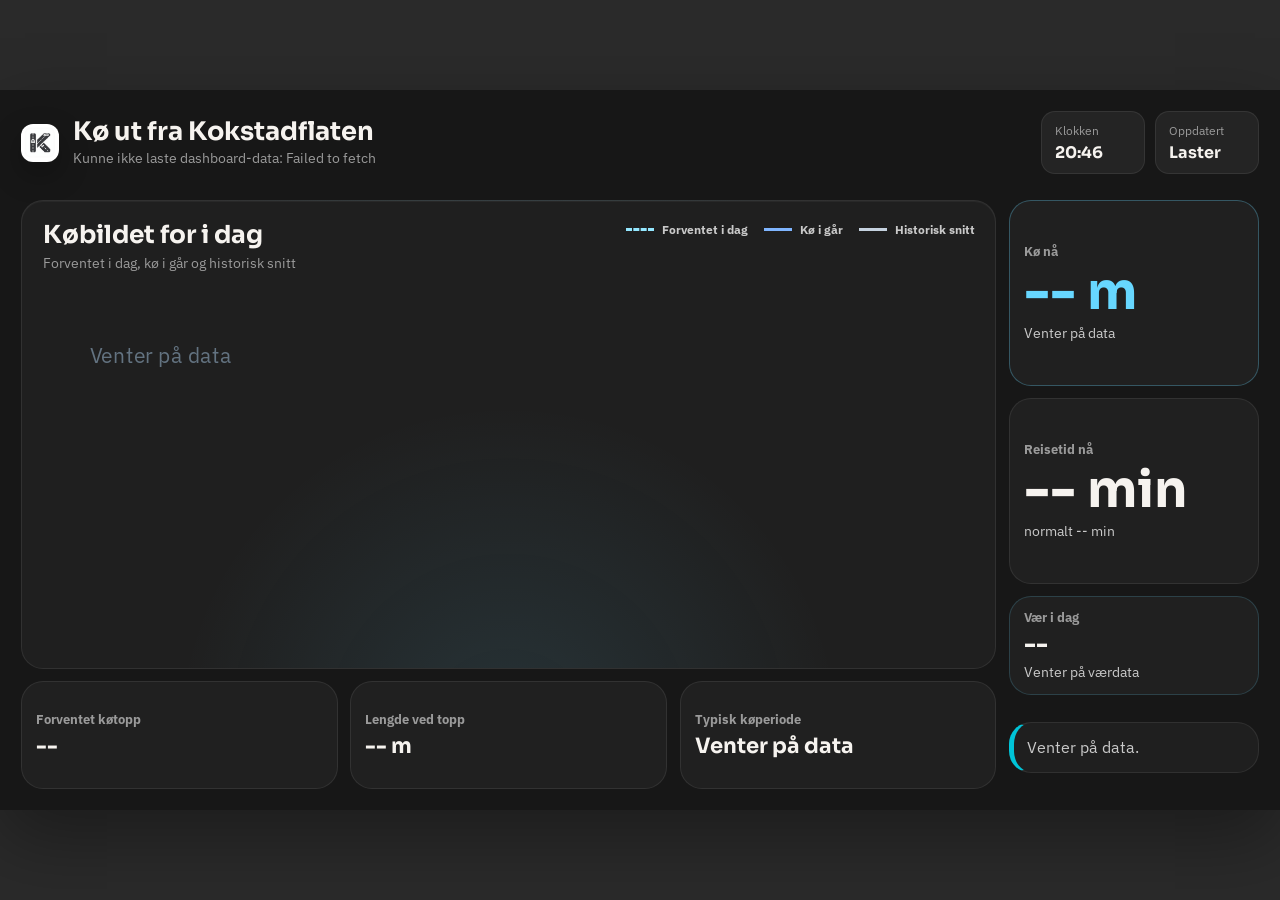
<file: index.html>
<!DOCTYPE html>
<html lang="nb">
<head>
  <meta charset="UTF-8" />
  <meta name="viewport" content="width=device-width, initial-scale=1.0" />
  <title>Kø ut fra Kokstadflaten</title>
  <link rel="preconnect" href="https://fonts.googleapis.com">
  <link rel="preconnect" href="https://fonts.gstatic.com" crossorigin>
  <link href="https://fonts.googleapis.com/css2?family=Sora:wght@500;600;700&family=IBM+Plex+Sans:wght@400;500;600&display=swap" rel="stylesheet">
  <link rel="stylesheet" href="./styles.css" />
  <link rel="icon" type="image/jpeg" href="./favicon.jpg" />
  <link rel="shortcut icon" type="image/jpeg" href="./favicon.jpg" />
  <link rel="apple-touch-icon" href="./favicon.jpg" />
</head>
<body>
  <div class="app-shell">
    <header class="brand-header">
      <div class="brand-lockup">
        <img class="brand-logo" src="./favicon.jpg" alt="Kokstad trafikklogo" />
        <div>
          <h1>Kø ut fra Kokstadflaten</h1>
          <p id="routeSubtitle" class="route-subtitle">Odfjell Drilling → Kokstadvegen</p>
        </div>
      </div>

      <div class="header-status" aria-label="Tid og oppdatering">
        <div class="time-block">
          <span class="time-label">Klokken</span>
          <strong id="clockValue">--:--</strong>
        </div>
        <div class="time-block">
          <span class="time-label">Oppdatert</span>
          <strong id="updatedValue">Laster</strong>
        </div>
      </div>
    </header>

    <nav id="routeTabs" class="route-tabs" aria-label="Velg rute"></nav>

    <main class="dashboard">
      <section class="status-overview" aria-label="Oversikt">
        <article class="status-card status-card-primary">
          <span id="queueLengthLabel" class="status-label">Kø nå</span>
          <strong id="queueLengthValue" class="status-value" aria-label="Kølengde nå">-- m</strong>
          <span id="severityLabel" class="status-note">Venter på data</span>
        </article>

        <article class="status-card">
          <span id="liveDurationLabel" class="status-label">Reisetid nå</span>
          <strong id="liveDurationValue" class="status-value" aria-label="Reisetid nå">-- min</strong>
          <span id="heroDelay" class="sr-only">-- min</span>
          <span id="liveDurationNote" class="status-note">normalt <span id="freeFlowValue">-- min</span></span>
        </article>

        <article class="weather-card" aria-label="Vær i dag">
          <span class="status-label">Vær i dag</span>
          <strong id="weatherValue" class="weather-value">--</strong>
          <span id="weatherNote" class="status-note">Venter på værdata</span>
        </article>

        <p id="statusSentence" class="status-sentence">Venter på data.</p>
      </section>

      <section class="queue-chart-panel" aria-labelledby="chartTitle">
        <div class="panel-header">
          <div>
            <h2 id="chartTitle">Købildet for i dag</h2>
            <p id="chartSubtitle">Kølengde i meter gjennom ettermiddagen</p>
          </div>
          <div class="chart-legend" aria-label="Forklaring">
            <span><i class="legend-line legend-actual"></i><span id="actualLegendLabel">Faktisk i dag</span></span>
            <span><i class="legend-line legend-expected"></i><span id="expectedLegendLabel">Forventet i dag</span></span>
            <span><i class="legend-line legend-yesterday"></i><span id="yesterdayLegendLabel">Kø i går</span></span>
            <span><i class="legend-line legend-history"></i><span id="historyLegendLabel">Historisk snitt</span></span>
          </div>
        </div>
        <svg id="delayChart" class="chart" viewBox="0 0 960 360" preserveAspectRatio="none" role="img" aria-label="Graf for forventet kø i dag">
          <text x="48" y="78" fill="#637381" font-size="22" font-family="IBM Plex Sans, Arial">Venter på data</text>
        </svg>
      </section>

      <section class="insight-row" aria-label="Nøkkelinfo">
        <article class="insight-card">
          <span class="insight-label">Forventet køtopp</span>
          <strong id="expectedPeakTimeValue">--</strong>
        </article>
        <article class="insight-card">
          <span class="insight-label">Lengde ved topp</span>
          <strong id="expectedPeakLengthValue">-- m</strong>
        </article>
        <article class="insight-card">
          <span class="insight-label">Typisk køperiode</span>
          <strong id="expectedPeriodValue">Venter på data</strong>
        </article>
      </section>
    </main>
  </div>

  <script src="./app.js" type="module"></script>
</body>
</html>
</file>
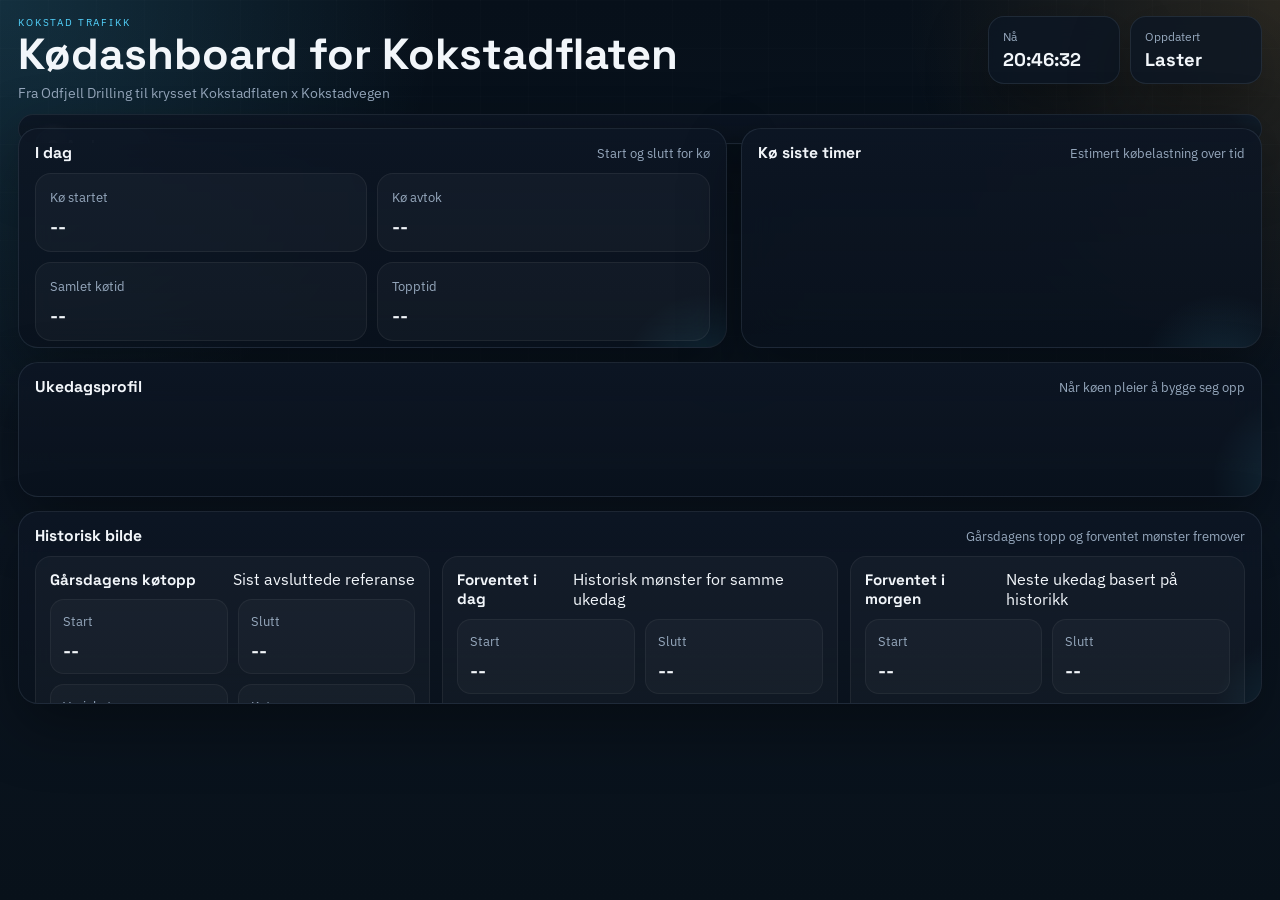
<file: Kø-dashboard/dashboard/index.html>
<!DOCTYPE html>
<html lang="nb">
<head>
  <meta charset="UTF-8" />
  <meta name="viewport" content="width=device-width, initial-scale=1.0" />
  <title>Kokstad Queue Dashboard</title>
  <link rel="preconnect" href="https://fonts.googleapis.com">
  <link rel="preconnect" href="https://fonts.gstatic.com" crossorigin>
  <link href="https://fonts.googleapis.com/css2?family=Space+Grotesk:wght@400;500;700&family=IBM+Plex+Sans:wght@400;500;600&display=swap" rel="stylesheet">
  <link rel="stylesheet" href="./styles.css" />
</head>
<body>
  <div class="app-shell">
    <header class="topbar">
      <div>
        <p class="eyebrow">Kokstad Trafikk</p>
        <h1>Kødashboard for Kokstadflaten</h1>
        <p class="subtitle">Fra Odfjell Drilling til krysset Kokstadflaten x Kokstadvegen</p>
      </div>
      <div class="topbar-meta">
        <div class="clock-card">
          <span class="label">Nå</span>
          <span id="clockValue" class="value">--:--</span>
        </div>
        <div class="clock-card">
          <span class="label">Oppdatert</span>
          <span id="updatedValue" class="value">Laster</span>
        </div>
      </div>
    </header>

    <main class="dashboard-grid">
      <section class="panel panel-hero">
        <div class="hero-copy">
          <span id="severityPill" class="severity-pill">Analyserer</span>
          <h2 id="heroDelay">-- min</h2>
          <p id="heroSummary" class="hero-summary">Laster sanntidsstatus...</p>
          <div class="hero-kpis">
            <div class="metric-card accent-amber">
              <span class="metric-label">Estimert kølengde</span>
              <strong id="queueLengthValue">-- m</strong>
            </div>
            <div class="metric-card accent-cyan">
              <span class="metric-label">Reisetid nå</span>
              <strong id="liveDurationValue">-- min</strong>
            </div>
            <div class="metric-card accent-slate">
              <span class="metric-label">Normal reisetid</span>
              <strong id="freeFlowValue">-- min</strong>
            </div>
          </div>
        </div>
        <div class="route-visual">
          <div class="route-header">
            <span>Rute med trafikksegmenter</span>
            <span id="distanceValue">-- km</span>
          </div>
          <div id="routeStrip" class="route-strip"></div>
          <div class="route-labels">
            <span>Odfjell Drilling</span>
            <span>Kokstadflaten x Kokstadvegen</span>
          </div>
          <div id="routeLegend" class="route-legend"></div>
        </div>
      </section>

      <section class="panel panel-today">
        <div class="panel-head">
          <h3>I dag</h3>
          <span class="muted">Start og slutt for kø</span>
        </div>
        <div class="stat-grid">
          <article class="stat-tile">
            <span class="stat-label">Kø startet</span>
            <strong id="queueStartValue">--</strong>
          </article>
          <article class="stat-tile">
            <span class="stat-label">Kø avtok</span>
            <strong id="queueEndValue">--</strong>
          </article>
          <article class="stat-tile">
            <span class="stat-label">Samlet køtid</span>
            <strong id="queueDurationValue">--</strong>
          </article>
          <article class="stat-tile">
            <span class="stat-label">Topptid</span>
            <strong id="peakDelayValue">--</strong>
          </article>
        </div>
      </section>

      <section class="panel panel-chart">
        <div class="panel-head">
          <h3>Kø siste timer</h3>
          <span class="muted">Estimert købelastning over tid</span>
        </div>
        <svg id="delayChart" class="chart" viewBox="0 0 640 220" preserveAspectRatio="none"></svg>
      </section>

      <section class="panel panel-heatmap">
        <div class="panel-head">
          <h3>Ukedagsprofil</h3>
          <span class="muted">Når køen pleier å bygge seg opp</span>
        </div>
        <div id="weekdayHeatmap" class="heatmap"></div>
      </section>

      <section class="panel panel-wide">
        <div class="panel-head">
          <h3>Historisk bilde</h3>
          <span class="muted">Gårsdagens topp og forventet mønster fremover</span>
        </div>
        <div class="forecast-grid">
          <article class="forecast-card">
            <div class="forecast-head">
              <h4>Gårsdagens køtopp</h4>
              <span class="muted">Sist avsluttede referanse</span>
            </div>
            <div class="forecast-stats">
              <div class="forecast-stat">
                <span class="stat-label">Start</span>
                <strong id="yesterdayStartValue">--</strong>
              </div>
              <div class="forecast-stat">
                <span class="stat-label">Slutt</span>
                <strong id="yesterdayEndValue">--</strong>
              </div>
              <div class="forecast-stat">
                <span class="stat-label">Varighet</span>
                <strong id="yesterdayDurationValue">--</strong>
              </div>
              <div class="forecast-stat">
                <span class="stat-label">Køtopp</span>
                <strong id="yesterdayPeakValue">--</strong>
              </div>
            </div>
          </article>

          <article class="forecast-card">
            <div class="forecast-head">
              <h4>Forventet i dag</h4>
              <span class="muted">Historisk mønster for samme ukedag</span>
            </div>
            <div class="forecast-stats">
              <div class="forecast-stat">
                <span class="stat-label">Start</span>
                <strong id="forecastTodayStartValue">--</strong>
              </div>
              <div class="forecast-stat">
                <span class="stat-label">Slutt</span>
                <strong id="forecastTodayEndValue">--</strong>
              </div>
              <div class="forecast-stat">
                <span class="stat-label">Varighet</span>
                <strong id="forecastTodayDurationValue">--</strong>
              </div>
              <div class="forecast-stat">
                <span class="stat-label">Køtopp</span>
                <strong id="forecastTodayPeakValue">--</strong>
              </div>
            </div>
          </article>

          <article class="forecast-card">
            <div class="forecast-head">
              <h4>Forventet i morgen</h4>
              <span class="muted">Neste ukedag basert på historikk</span>
            </div>
            <div class="forecast-stats">
              <div class="forecast-stat">
                <span class="stat-label">Start</span>
                <strong id="forecastTomorrowStartValue">--</strong>
              </div>
              <div class="forecast-stat">
                <span class="stat-label">Slutt</span>
                <strong id="forecastTomorrowEndValue">--</strong>
              </div>
              <div class="forecast-stat">
                <span class="stat-label">Varighet</span>
                <strong id="forecastTomorrowDurationValue">--</strong>
              </div>
              <div class="forecast-stat">
                <span class="stat-label">Køtopp</span>
                <strong id="forecastTomorrowPeakValue">--</strong>
              </div>
            </div>
          </article>
        </div>
      </section>
    </main>
  </div>

  <script src="./app.js" type="module"></script>
</body>
</html>
</file>
<file: styles.css>
:root {
  --bg: #2a2a2a;
  --shell: #171717;
  --panel: #1f1f1f;
  --panel-strong: #101010;
  --card: #242424;
  --card-soft: #202020;
  --text: #f6f3ef;
  --muted: #9a9a9a;
  --muted-strong: #c9c9c9;
  --line: rgba(255, 255, 255, 0.08);
  --line-strong: rgba(255, 255, 255, 0.14);
  --brand: #67d7ff;
  --accent: #85a8ff;
  --cyan: #00c4d8;
  --queue: #ffc170;
  --strong-queue: #ff8e79;
  --ok: #73d39b;
  --shadow: 0 28px 70px rgba(0, 0, 0, 0.34);
  --number-font: "Sora", "IBM Plex Sans", sans-serif;
  --body-font: "IBM Plex Sans", Arial, sans-serif;
}

* {
  box-sizing: border-box;
}

html,
body {
  margin: 0;
  width: 100%;
  min-width: 320px;
  min-height: 100%;
  background: var(--bg);
  color: var(--text);
  font-family: var(--body-font);
  font-size: 16px;
}

body {
  min-height: 100vh;
  overflow: hidden;
  display: grid;
  place-items: center;
}

button,
input,
select,
textarea {
  font: inherit;
}

.app-shell {
  width: min(100vw, calc(100vh * 16 / 9));
  height: min(100vh, calc(100vw * 9 / 16));
  aspect-ratio: 16 / 9;
  padding: clamp(18px, 1.65vw, 32px);
  border-radius: clamp(0px, 1.4vw, 28px);
  background: var(--shell);
  box-shadow: var(--shadow);
  display: grid;
  grid-template-rows: auto auto minmax(0, 1fr);
  gap: clamp(10px, 1vw, 18px);
  overflow: hidden;
}

.brand-header {
  display: flex;
  justify-content: space-between;
  align-items: center;
  gap: 24px;
}

.brand-lockup {
  display: flex;
  align-items: center;
  gap: 14px;
  min-width: 0;
}

.brand-lockup > div {
  min-width: 0;
}

.brand-logo {
  width: clamp(38px, 2.65vw, 54px);
  height: clamp(38px, 2.65vw, 54px);
  border-radius: 12px;
  object-fit: cover;
  background: #ffffff;
  box-shadow: 0 12px 30px rgba(0, 0, 0, 0.28);
  flex: 0 0 auto;
}

h1,
h2,
strong {
  font-family: var(--number-font);
  letter-spacing: 0;
}

h1 {
  margin: 0;
  font-size: clamp(1.45rem, 2vw, 2.3rem);
  line-height: 1.04;
  color: var(--text);
  overflow-wrap: anywhere;
}

.route-subtitle {
  margin: 5px 0 0;
  color: var(--muted);
  font-size: clamp(0.88rem, 0.82vw, 1rem);
  line-height: 1.3;
  overflow-wrap: anywhere;
}

.header-status {
  display: flex;
  gap: 10px;
  flex: 0 0 auto;
}

.time-block {
  min-width: clamp(104px, 7vw, 132px);
  padding: 10px 13px;
  border: 1px solid var(--line);
  border-radius: 14px;
  background: var(--card);
}

.time-label {
  display: block;
  color: var(--muted);
  font-size: 0.78rem;
  margin-bottom: 4px;
}

.time-block strong {
  font-size: clamp(1rem, 1.05vw, 1.24rem);
  color: var(--text);
}

.route-tabs {
  display: flex;
  flex-wrap: wrap;
  gap: 8px;
  min-height: 0;
}

.route-tab {
  min-height: 34px;
  border: 1px solid var(--line);
  border-radius: 999px;
  background: rgba(255, 255, 255, 0.03);
  color: var(--muted-strong);
  padding: 7px 13px;
  font-weight: 700;
  font-size: clamp(0.76rem, 0.72vw, 0.88rem);
  cursor: pointer;
  transition: background 150ms ease, border-color 150ms ease, color 150ms ease;
}

.route-tab:hover {
  color: var(--text);
  border-color: rgba(103, 215, 255, 0.38);
}

.route-tab:focus-visible {
  outline: 3px solid rgba(103, 215, 255, 0.42);
  outline-offset: 3px;
}

.route-tab.active {
  color: #171717;
  background: var(--brand);
  border-color: var(--brand);
}

.dashboard {
  min-height: 0;
  display: grid;
  grid-template-columns: minmax(0, 1fr) clamp(250px, 18.8vw, 350px);
  grid-template-rows: minmax(0, 1fr) clamp(84px, 8.4vw, 118px);
  gap: clamp(12px, 1vw, 18px);
}

.queue-chart-panel,
.status-card,
.weather-card,
.insight-card,
.status-sentence {
  border: 1px solid var(--line);
  border-radius: 22px;
  background: var(--panel);
}

.queue-chart-panel {
  grid-column: 1;
  grid-row: 1;
  min-height: 0;
  padding: clamp(18px, 1.6vw, 30px);
  display: flex;
  flex-direction: column;
  background:
    radial-gradient(circle at 50% 115%, rgba(103, 215, 255, 0.11), transparent 46%),
    var(--panel);
  box-shadow: inset 0 1px 0 rgba(255, 255, 255, 0.04);
}

.panel-header {
  display: flex;
  align-items: flex-start;
  justify-content: space-between;
  gap: 18px;
  margin-bottom: clamp(8px, 0.9vw, 16px);
}

.panel-header h2 {
  margin: 0;
  font-size: clamp(1.55rem, 1.9vw, 2.35rem);
  line-height: 1.1;
}

.panel-header p {
  margin: 6px 0 0;
  color: var(--muted);
  font-size: clamp(0.88rem, 0.82vw, 1rem);
}

.chart-legend {
  display: flex;
  flex-wrap: wrap;
  justify-content: flex-end;
  gap: 10px 16px;
  color: var(--muted-strong);
  font-weight: 700;
  font-size: clamp(0.78rem, 0.74vw, 0.9rem);
}

.chart-legend span {
  display: inline-flex;
  align-items: center;
  gap: 8px;
}

.legend-line {
  width: 28px;
  height: 0;
  border-top: 3px solid currentColor;
}

.legend-actual {
  color: var(--brand);
}

.legend-expected {
  color: #94e7ff;
  border-top-style: dashed;
}

.legend-yesterday {
  color: #7fb5ff;
}

.legend-history {
  color: #c5d2df;
}

.chart {
  width: 100%;
  min-height: 0;
  flex: 1;
  display: block;
}

.status-overview {
  grid-column: 2;
  grid-row: 1 / -1;
  min-height: 0;
  display: grid;
  grid-template-rows: minmax(0, 1fr) minmax(0, 1fr) auto auto;
  gap: clamp(10px, 0.9vw, 16px);
}

.status-card,
.weather-card {
  min-height: 0;
  padding: clamp(14px, 1.1vw, 20px);
  display: flex;
  flex-direction: column;
  justify-content: center;
  gap: 8px;
  background: var(--card-soft);
}

.status-card-primary {
  border-color: rgba(103, 215, 255, 0.3);
}

.weather-card {
  gap: 6px;
  padding-block: clamp(12px, 0.9vw, 16px);
  border-color: rgba(103, 215, 255, 0.18);
}

.weather-value {
  color: var(--text);
  font-size: clamp(1.32rem, 1.85vw, 2.15rem);
  line-height: 1.05;
}

.status-label,
.insight-label {
  color: var(--muted);
  font-weight: 700;
  font-size: clamp(0.8rem, 0.74vw, 0.92rem);
}

.status-value {
  display: block;
  font-size: clamp(2.35rem, 4vw, 4.9rem);
  line-height: 0.95;
  color: var(--text);
  white-space: nowrap;
}

.status-card-primary .status-value {
  color: var(--brand);
}

.status-note {
  color: var(--muted-strong);
  font-size: clamp(0.88rem, 0.82vw, 1rem);
  line-height: 1.35;
}

.status-sentence {
  align-self: start;
  min-height: auto;
  padding: clamp(13px, 0.95vw, 17px);
  border-left: 5px solid var(--cyan);
  color: var(--muted-strong);
  font-size: clamp(1rem, 0.96vw, 1.14rem);
  line-height: 1.42;
  overflow-wrap: anywhere;
  display: flex;
  align-items: center;
}

body[data-severity="NORMAL"] .status-sentence {
  border-left-color: var(--ok);
}

body[data-severity="LIGHT_QUEUE"] .status-sentence {
  border-left-color: var(--queue);
}

body[data-severity="QUEUE"] .status-sentence,
body[data-severity="MAJOR_QUEUE"] .status-sentence {
  border-left-color: var(--strong-queue);
}

.insight-row {
  grid-column: 1;
  grid-row: 2;
  display: grid;
  grid-template-columns: repeat(3, minmax(0, 1fr));
  gap: clamp(12px, 1vw, 18px);
}

.insight-card {
  min-height: 0;
  padding: clamp(14px, 1vw, 20px);
  display: flex;
  flex-direction: column;
  justify-content: center;
  gap: 7px;
  background: var(--card-soft);
}

.insight-card strong {
  font-size: clamp(1.18rem, 1.65vw, 1.9rem);
  line-height: 1.12;
  overflow-wrap: anywhere;
}

.sr-only {
  position: absolute;
  width: 1px;
  height: 1px;
  padding: 0;
  margin: -1px;
  overflow: hidden;
  clip: rect(0, 0, 0, 0);
  white-space: nowrap;
  border: 0;
}

@media (max-aspect-ratio: 16 / 10) and (min-width: 981px) {
  .app-shell {
    border-radius: 0;
  }
}

@media (max-width: 980px) {
  body {
    display: block;
    min-height: 100vh;
    overflow-y: auto;
  }

  .app-shell {
    width: 100%;
    height: auto;
    min-height: 100vh;
    aspect-ratio: auto;
    border-radius: 0;
    padding: 16px 12px 24px;
    display: flex;
    flex-direction: column;
    overflow: visible;
  }

  .brand-header,
  .panel-header {
    flex-direction: column;
    align-items: stretch;
  }

  .header-status {
    display: grid;
    grid-template-columns: repeat(2, minmax(0, 1fr));
  }

  .time-block {
    min-width: 0;
  }

  .route-tabs {
    flex-wrap: nowrap;
    overflow-x: auto;
    padding-bottom: 4px;
    scrollbar-width: none;
  }

  .route-tabs::-webkit-scrollbar {
    display: none;
  }

  .route-tab {
    flex: 0 0 auto;
  }

  .dashboard {
    display: flex;
    flex-direction: column;
    gap: 12px;
  }

  .queue-chart-panel {
    order: 1;
    min-height: 430px;
  }

  .status-overview {
    order: 2;
    display: grid;
    grid-template-columns: 1fr;
    gap: 12px;
  }

  .status-card {
    min-height: 132px;
  }

  .status-value {
    font-size: clamp(2.8rem, 15vw, 4.7rem);
  }

  .insight-row {
    order: 3;
    grid-template-columns: 1fr;
    gap: 12px;
  }

  .chart-legend {
    justify-content: flex-start;
  }
}

@media (max-width: 560px) {
  .brand-lockup {
    align-items: flex-start;
    gap: 12px;
    width: 100%;
  }

  .brand-lockup > div {
    width: calc(100% - 54px);
  }

  .brand-logo {
    width: 42px;
    height: 42px;
    border-radius: 10px;
  }

  .route-subtitle {
    max-width: 100%;
    white-space: normal;
    word-break: break-word;
    font-size: 0.82rem;
  }

  .header-status {
    grid-template-columns: 1fr;
  }

  .queue-chart-panel {
    min-height: 390px;
  }
}
</file>
<file: Kø-dashboard/dashboard/styles.css>
:root {
  --bg: #09111c;
  --bg-alt: #0d1624;
  --panel: rgba(11, 21, 34, 0.76);
  --panel-strong: rgba(9, 17, 28, 0.92);
  --line: rgba(160, 185, 210, 0.12);
  --text: #f2f6fa;
  --muted: #96a8bd;
  --cyan: #54d5ff;
  --amber: #ffb84d;
  --red: #ff6b5f;
  --green: #5fd497;
  --shadow: 0 24px 60px rgba(0, 0, 0, 0.35);
}

* {
  box-sizing: border-box;
}

html,
body {
  margin: 0;
  width: 100%;
  height: 100%;
  overflow: hidden;
  background:
    radial-gradient(circle at top left, rgba(84, 213, 255, 0.16), transparent 28%),
    radial-gradient(circle at top right, rgba(255, 184, 77, 0.14), transparent 24%),
    linear-gradient(180deg, #07101a 0%, #0b1521 60%, #08111a 100%);
  color: var(--text);
  font-family: "IBM Plex Sans", sans-serif;
}

body::before {
  content: "";
  position: fixed;
  inset: 0;
  background-image:
    linear-gradient(rgba(255,255,255,0.02) 1px, transparent 1px),
    linear-gradient(90deg, rgba(255,255,255,0.02) 1px, transparent 1px);
  background-size: 48px 48px;
  mask-image: linear-gradient(180deg, rgba(0, 0, 0, 0.65), transparent);
  pointer-events: none;
}

.app-shell {
  width: min(100vw, calc(100vh * 16 / 9));
  height: min(100vh, calc(100vw * 9 / 16));
  margin: 0 auto;
  padding: 16px 18px;
  display: flex;
  flex-direction: column;
}

.topbar {
  display: flex;
  justify-content: space-between;
  align-items: flex-start;
  gap: 24px;
  margin-bottom: 12px;
}

.eyebrow {
  margin: 0 0 4px;
  text-transform: uppercase;
  letter-spacing: 0.18em;
  color: var(--cyan);
  font-size: 0.64rem;
}

h1 {
  margin: 0;
  font-family: "Space Grotesk", sans-serif;
  font-size: clamp(1.8rem, 3.4vw, 2.9rem);
  line-height: 1;
}

.subtitle {
  margin: 6px 0 0;
  color: var(--muted);
  font-size: 0.9rem;
}

.topbar-meta {
  display: flex;
  gap: 10px;
}

.clock-card {
  min-width: 132px;
  padding: 12px 14px;
  border: 1px solid var(--line);
  border-radius: 16px;
  background: rgba(13, 22, 36, 0.82);
  backdrop-filter: blur(12px);
  box-shadow: var(--shadow);
}

.clock-card .label {
  display: block;
  color: var(--muted);
  font-size: 0.74rem;
  margin-bottom: 4px;
}

.clock-card .value {
  font-family: "Space Grotesk", sans-serif;
  font-size: 1.15rem;
  font-weight: 700;
}

.dashboard-grid {
  display: grid;
  grid-template-columns: 1.36fr 1fr;
  grid-template-rows: minmax(0, 0.92fr) minmax(220px, 0.74fr) minmax(135px, 0.46fr) auto;
  gap: 14px;
  flex: 1;
  min-height: 0;
}

.panel {
  position: relative;
  overflow: hidden;
  border: 1px solid var(--line);
  border-radius: 20px;
  background: linear-gradient(180deg, rgba(13, 22, 36, 0.92), rgba(10, 18, 29, 0.82));
  box-shadow: var(--shadow);
  padding: 14px 16px;
  backdrop-filter: blur(18px);
  min-height: 0;
}

.panel::after {
  content: "";
  position: absolute;
  inset: auto -10% -55% auto;
  width: 180px;
  height: 180px;
  border-radius: 50%;
  background: radial-gradient(circle, rgba(84, 213, 255, 0.12), transparent 65%);
  pointer-events: none;
}

.panel-hero {
  display: grid;
  grid-template-columns: 1.15fr 0.85fr;
  gap: 14px;
  grid-column: 1 / -1;
  grid-row: 1;
}

.panel-today {
  grid-column: 1;
  grid-row: 2;
}

.panel-chart {
  grid-column: 2;
  grid-row: 2;
  display: flex;
  flex-direction: column;
}

.panel-heatmap {
  grid-column: 1 / -1;
  grid-row: 3;
}

.panel-wide {
  grid-column: 1 / -1;
  grid-row: 4;
}

.hero-copy h2 {
  margin: 10px 0 8px;
  font-family: "Space Grotesk", sans-serif;
  font-size: clamp(2.2rem, 4vw, 3.7rem);
  line-height: 0.95;
}

.hero-summary {
  max-width: 700px;
  margin: 0 0 12px;
  color: var(--muted);
  font-size: 0.86rem;
  line-height: 1.3;
}

.severity-pill {
  display: inline-flex;
  align-items: center;
  gap: 8px;
  padding: 6px 12px;
  border-radius: 999px;
  background: rgba(84, 213, 255, 0.12);
  border: 1px solid rgba(84, 213, 255, 0.2);
  color: #dff7ff;
  font-weight: 600;
  font-size: 0.86rem;
}

.severity-pill::before {
  content: "";
  width: 10px;
  height: 10px;
  border-radius: 50%;
  background: currentColor;
  box-shadow: 0 0 18px currentColor;
}

.hero-kpis {
  display: grid;
  grid-template-columns: repeat(3, minmax(0, 1fr));
  gap: 10px;
}

.metric-card {
  padding: 11px 12px;
  border-radius: 16px;
  border: 1px solid rgba(255, 255, 255, 0.08);
  background: rgba(255, 255, 255, 0.03);
}

.metric-card strong {
  display: block;
  margin-top: 6px;
  font-size: 1.2rem;
  font-family: "Space Grotesk", sans-serif;
}

.metric-label,
.panel-head .muted,
.stat-label {
  color: var(--muted);
  font-size: 0.8rem;
}

.accent-amber {
  box-shadow: inset 0 0 0 1px rgba(255, 184, 77, 0.16);
}

.accent-cyan {
  box-shadow: inset 0 0 0 1px rgba(84, 213, 255, 0.16);
}

.accent-slate {
  box-shadow: inset 0 0 0 1px rgba(160, 185, 210, 0.12);
}

.route-visual {
  display: flex;
  flex-direction: column;
  justify-content: center;
  padding: 8px 2px 0;
}

.route-header,
.route-labels,
.route-legend {
  display: flex;
  justify-content: space-between;
  gap: 12px;
  color: var(--muted);
  font-size: 0.8rem;
}

.route-strip {
  display: flex;
  align-items: stretch;
  gap: 5px;
  min-height: 58px;
  margin: 8px 0 8px;
}

.route-segment {
  position: relative;
  flex: var(--segment-weight);
  min-width: 18px;
  border-radius: 14px;
  background: #233447;
  overflow: hidden;
  display: flex;
  align-items: flex-end;
  padding: 8px;
  border: 1px solid rgba(255, 255, 255, 0.08);
}

.route-segment span {
  position: relative;
  z-index: 1;
  font-size: 0.74rem;
  line-height: 1.1;
  color: rgba(242, 246, 250, 0.9);
}

.route-segment::before {
  content: "";
  position: absolute;
  inset: 0;
  opacity: 0.9;
}

.speed-normal::before {
  background: linear-gradient(180deg, rgba(95, 212, 151, 0.2), rgba(95, 212, 151, 0.55));
}

.speed-slow::before {
  background: linear-gradient(180deg, rgba(255, 184, 77, 0.22), rgba(255, 184, 77, 0.64));
}

.speed-jam::before {
  background: linear-gradient(180deg, rgba(255, 107, 95, 0.24), rgba(255, 107, 95, 0.74));
}

.legend-chip {
  display: inline-flex;
  align-items: center;
  gap: 8px;
}

.legend-chip::before {
  content: "";
  width: 11px;
  height: 11px;
  border-radius: 50%;
}

.legend-chip.normal::before {
  background: var(--green);
}

.legend-chip.slow::before {
  background: var(--amber);
}

.legend-chip.jam::before {
  background: var(--red);
}

.panel-head {
  display: flex;
  justify-content: space-between;
  align-items: baseline;
  gap: 12px;
  margin-bottom: 10px;
}

.panel-head h3 {
  margin: 0;
  font-size: 0.98rem;
  font-family: "Space Grotesk", sans-serif;
}

.stat-grid {
  display: grid;
  grid-template-columns: repeat(2, minmax(0, 1fr));
  gap: 10px;
}

.stat-tile,
.forecast-card {
  padding: 12px 14px;
  border-radius: 16px;
  border: 1px solid rgba(255, 255, 255, 0.06);
  background: rgba(255, 255, 255, 0.03);
}

.stat-tile strong,
.forecast-stat strong {
  display: block;
  margin-top: 8px;
  font-size: 1.18rem;
  font-family: "Space Grotesk", sans-serif;
}

.chart {
  width: 100%;
  height: 100%;
  min-height: 190px;
  display: block;
  flex: 1;
}

.heatmap {
  display: grid;
  grid-template-columns: 90px repeat(7, minmax(0, 1fr));
  gap: 6px;
}

.heatmap-header,
.heatmap-row-label,
.heatmap-cell {
  min-height: 30px;
  border-radius: 10px;
  display: flex;
  align-items: center;
  justify-content: center;
  font-size: 0.74rem;
}

.heatmap-header,
.heatmap-row-label {
  color: var(--muted);
  background: rgba(255, 255, 255, 0.03);
}

.heatmap-cell {
  border: 1px solid rgba(255, 255, 255, 0.06);
  color: rgba(255, 255, 255, 0.94);
}

.forecast-grid {
  display: grid;
  grid-template-columns: repeat(3, minmax(0, 1fr));
  gap: 12px;
}

.forecast-head {
  display: flex;
  justify-content: space-between;
  align-items: baseline;
  gap: 10px;
  margin-bottom: 10px;
}

.forecast-head h4 {
  margin: 0;
  font-size: 0.95rem;
  font-family: "Space Grotesk", sans-serif;
}

.forecast-stats {
  display: grid;
  grid-template-columns: repeat(2, minmax(0, 1fr));
  gap: 10px;
}

.forecast-stat {
  padding: 10px 12px;
  border-radius: 14px;
  background: rgba(255, 255, 255, 0.028);
  border: 1px solid rgba(255, 255, 255, 0.05);
}

@media (max-width: 1100px) {
  html,
  body {
    overflow: auto;
  }

  .app-shell {
    width: 100%;
    height: auto;
    min-height: 100vh;
  }

  .dashboard-grid,
  .panel-hero,
  .forecast-grid {
    grid-template-columns: 1fr;
    grid-template-rows: auto;
  }

  .panel-today,
  .panel-chart,
  .panel-heatmap,
  .panel-wide,
  .panel-hero {
    grid-column: auto;
    grid-row: auto;
  }

  .hero-kpis,
  .forecast-stats {
    grid-template-columns: 1fr;
  }

  .topbar {
    flex-direction: column;
  }

  .topbar-meta {
    width: 100%;
  }

  .clock-card {
    flex: 1;
  }
}

@media (max-width: 720px) {
  .app-shell {
    padding: 16px;
  }

  .heatmap {
    grid-template-columns: 90px repeat(7, minmax(54px, 1fr));
    gap: 6px;
  }

  .stat-grid,
  .forecast-stats {
    grid-template-columns: 1fr;
  }
}
</file>
